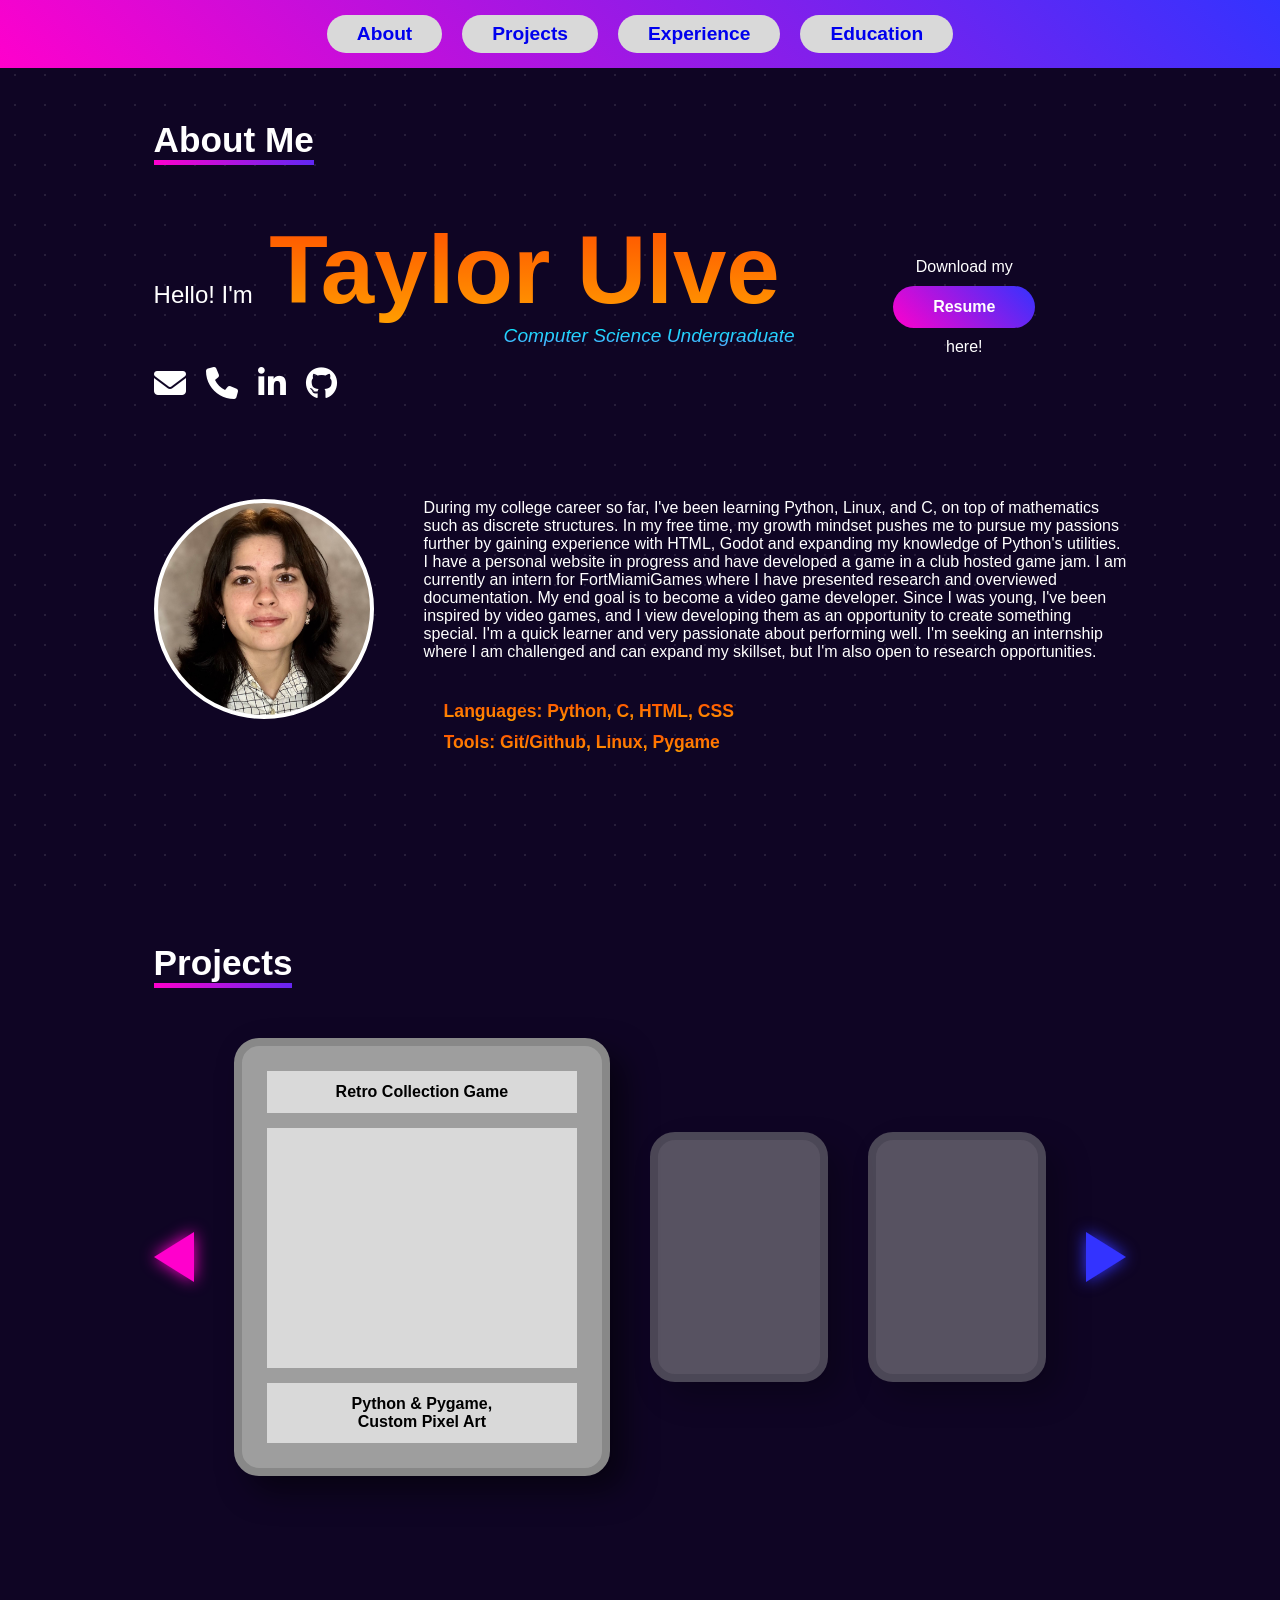
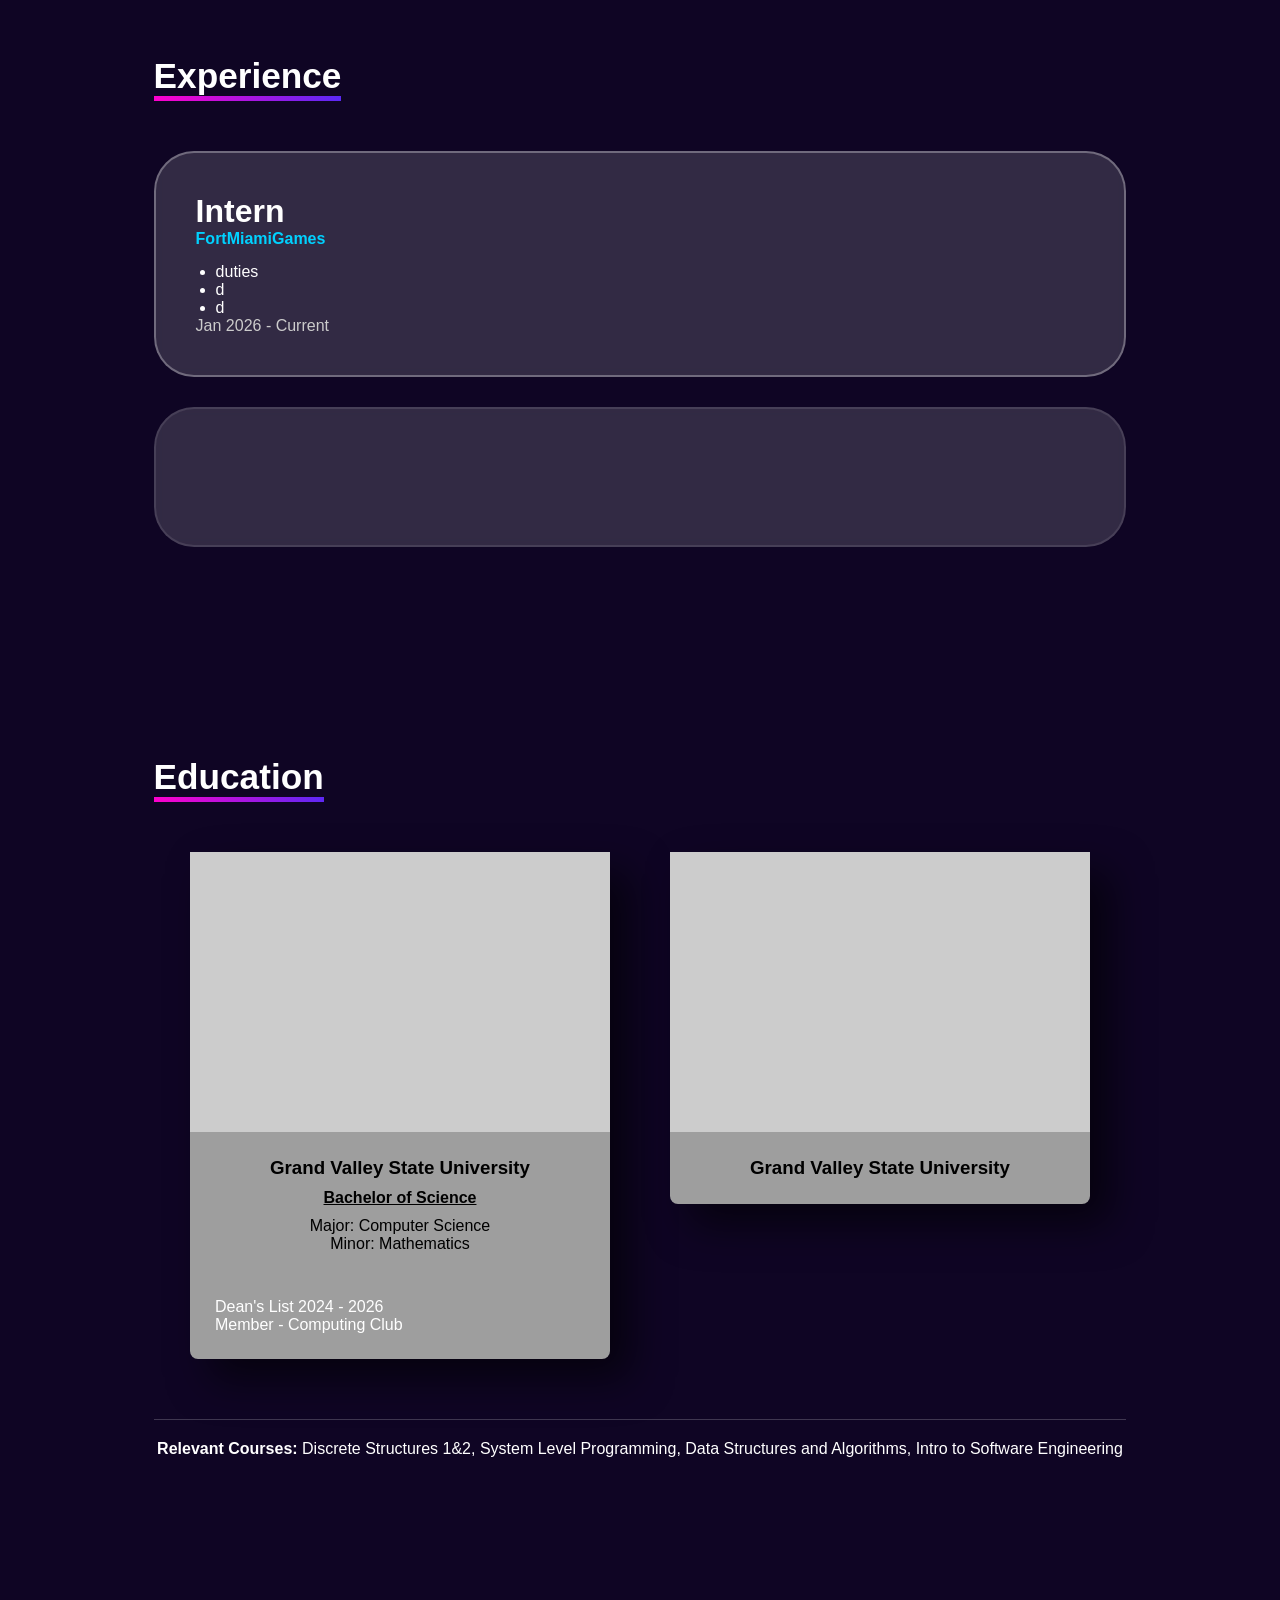
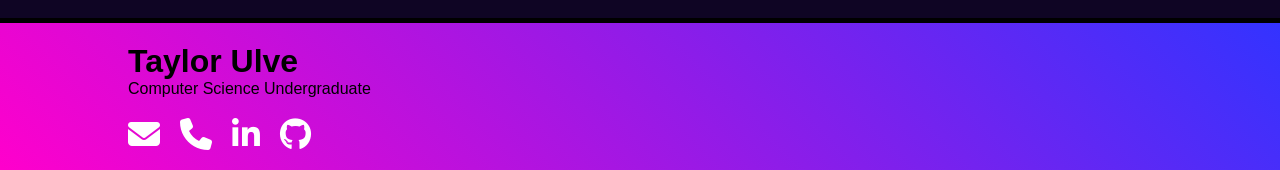
<file: github_website/index.html>
<!DOCTYPE html>
<html lang="en">
<head>
    <meta charset="UTF-8">
    <meta name="viewport" content="width=device-width, initial-scale=1.0">
    <title>Taylor Ulve | Portfolio</title>
    <link rel="stylesheet" href="https://cdnjs.cloudflare.com/ajax/libs/font-awesome/6.5.1/css/all.min.css">
    <link rel="stylesheet" href="style.css">
</head>
<body>

    <header>
        <a href="#about" class="nav-btn">About</a>
        <a href="#projects" class="nav-btn">Projects</a>
        <a href="#experience" class="nav-btn">Experience</a>
        <a href="#education" class="nav-btn">Education</a>
    </header>

    <section id="about">
        <h2 class="section-title">About Me</h2>
        
        <div class="intro-grid">
            <div class="name-title">
                <span class="greeting-line">Hello! I'm</span>
                <h1 class="main-name">Taylor Ulve</h1>
                <p class="subtitle">Computer Science Undergraduate</p>
                <div class="social-icons">
                    <div class="social-icons">
                        <a href="mailto:taylorulve5@gmail.com" class="icon-link">
                        <i class="fa-solid fa-envelope"></i></a>
                        <a href="tel:2183683882" class="icon-link">
                        <i class="fa-solid fa-phone"></i></a>
                        <a href="https://linkedin.com/in/taylorulve" target="_blank" class="icon-link">
                        <i class="fa-brands fa-linkedin-in"></i></a>
                        <a href="https://github.com/tayjade-13" target="_blank" class="icon-link">
                        <i class="fa-brands fa-github"></i></a>
                    </div></div></div>

            <div class="resume-side">
                <p>Download my</p>
                <a href="RESUME2026.pdf" download="RESUME2026" class="resume-btn">Resume</a>
                <p>here!</p>
            </div>
        </div>

        <div class="bio-area">
            <div class="profile-circle"></div>
            <div class="bio-content">
                <p>During my college career so far, I've been learning Python, Linux, and C, on top of mathematics such as discrete structures. In my free time, my growth mindset pushes me to pursue my passions further by gaining experience with HTML, Godot and expanding my knowledge of Python's utilities. I have a personal website in progress and have developed a game in a club hosted game jam. I am currently an intern for FortMiamiGames where I have presented research and overviewed documentation. My end goal is to become a video game developer.
                    Since I was young, I've been inspired by video games, and I view developing them as an opportunity to create something special. I'm a quick learner and very passionate about performing well. I'm seeking an internship where I am challenged and can expand my skillset, but I'm also open to research opportunities.</p>
                <ul class="skills-list">
                    <li>Languages: Python, C, HTML, CSS</li>
                    <li>Tools: Git/Github, Linux, Pygame</li>
                </ul>
            </div>
        </div>
    </section>

    <section id="projects">
        <h2 class="section-title">Projects</h2>
        <div class="project-slider">
            <div class="neon-triangle left"></div>
            
            <div class="project-card main-project">
                <div class="card-header">Retro Collection Game</div>
                <div class="card-inner"></div>
                <div class="card-footer">Python & Pygame,<br>Custom Pixel Art</div>
            </div>

            <div class="project-card small-project"></div>
            <div class="project-card small-project"></div>
            
            <div class="neon-triangle right"></div>
        </div>
    </section>

    <section id="experience">
        <h2 class="section-title">Experience</h2>
        <div class="exp-box">
            <div class="exp-header">
                <div>
                    <strong class="company-role">Intern</strong><br>
                    <span class="company-link">FortMiamiGames</span>
                    <ul class="exp-list">
                        <li>duties</li>
                        <li>d</li>
                        <li>d</li>
                    </ul>
                </div>
                <div class="date-text">Jan 2026 - Current</div>
            </div>
        </div>
        <div class="exp-box empty-box"></div>
    </section>

    <section id="education">
        <h2 class="section-title">Education</h2>
        
        <div class="edu-grid">
            <div class="edu-card">
                <div class="edu-top"></div>
                <div class="edu-bottom">
                    <h3>Grand Valley State University</h3>
                    <p class="degree-line">Bachelor of Science</p>
                    <p>Major: Computer Science<br>Minor: Mathematics</p>
                </div>
                <div class="edu-left-align">
                    <p>Dean's List 2024 - 2026</p>
                    <p>Member - Computing Club</p>
                </div>
            </div>

            <div class="edu-card">
                <div class="edu-top"></div>
                <div class="edu-bottom">
                    <h3>Grand Valley State University</h3>
                </div>
            </div>
        </div>

        <div class="edu-extra">
            <p class="courses-line"><strong>Relevant Courses:</strong> Discrete Structures 1&2, System Level Programming, Data Structures and Algorithms, Intro to Software Engineering</p>
        </div>
    </section>

    <footer>
        <div class="footer-container">
            <strong class="footer-name">Taylor Ulve</strong><br>
            Computer Science Undergraduate
            <div class="social-icons">
                <div class="social-icons">
                    <a href="mailto:taylorulve5@gmail.com" class="icon-link">
                    <i class="fa-solid fa-envelope"></i></a>
                    <a href="tel:2183683882" class="icon-link">
                    <i class="fa-solid fa-phone"></i></a>
                    <a href="https://linkedin.com/in/taylorulve" target="_blank" class="icon-link">
                    <i class="fa-brands fa-linkedin-in"></i></a>
                    <a href="https://github.com/tayjade-13" target="_blank" class="icon-link">
                    <i class="fa-brands fa-github"></i></a>
                </div></div></div>
    </footer>

</body>
</html>
</file>
<file: github_website/style.css>
:root {
    --bg-dark: #0f0524; 
    --accent-blue: #00d2ff;
    --neon-gradient: linear-gradient(45deg, #ff00cc, #3333ff);
    --retro-orange: linear-gradient(to bottom, #ff4e00, #ff9d00);
    --retro-blue: linear-gradient(to bottom, #00f2fe, #4facfe);
    /* Translucent white for the experience bubble */
    --bubble-translucent: rgba(255, 255, 255, 0.15); 
}
html {
    scroll-behavior: smooth;
}

* {
    box-sizing: border-box;
    margin: 0;
    padding: 0;
}

body {
    font-family: 'Inter', 'Segoe UI', Arial, sans-serif;
    color: #fff;
    background-color: var(--bg-dark);
    background-image: radial-gradient(rgba(255, 255, 255, 0.1) 1px, transparent 1px);
    background-size: 30px 30px;
    background-attachment: fixed;
}

/* 1. Increased padding for better centering */
section {
    padding: 120px 12% 60px; /* Changed from 5% to 12% to bring content inward */
    max-width: 1400px;
    margin: 0 auto;
}

.section-title {
    font-size: 2.2rem;
    display: inline-block;
    border-bottom: 5px solid;
    border-image: var(--neon-gradient) 1;
    margin-bottom: 50px;
    color: #fff;
}

/* --- HEADER --- */
header {
    position: fixed;
    top: 0;
    width: 100%;
    background: var(--neon-gradient);
    padding: 15px 0;
    z-index: 1000;
    display: flex;
    justify-content: center;
    gap: 20px;
}

.nav-btn {
    font-size: larger;
    background-color: #d9d9d9;
    padding: 8px 30px;
    border-radius: 25px;
    text-decoration: none;
    font-weight: bold;
}

/* --- ABOUT --- */
.intro-grid {
    display: grid;
    grid-template-columns: 2fr 1fr;
    align-items: center;
}


.greeting-line { font-size: 1.5rem; margin-right: 12px; }
.main-name {
    font-size: 6rem;
    background: var(--retro-orange);
    -webkit-background-clip: text;
    -webkit-text-fill-color: transparent;
    display: inline;
}
.subtitle { font-size: 1.2rem; font-style: italic; margin-left: 350px; background: var(--retro-blue); -webkit-background-clip: text; -webkit-text-fill-color: transparent; display: inline; }

.social-icons {
    display: flex;
    gap: 20px;
    margin-top: 10px;
}

/* This targets the Font Awesome icons */
.icon-link i {
    font-size: 2rem; /* Adjust size here */
    color: #fff; /* This keeps the lines of the icons crisp and white */
    transition: all 0.3s ease;
}

.icon-link:hover i {
    transform: translateY(-5px); /* Little bounce effect */
    color: #00d2ff; /* Glows blue on hover */
    text-shadow: 0 0 10px #00d2ff;
}

.icon-link {
    text-decoration: none;
}


.resume-side { display: flex; flex-direction: column; align-items: center;}
.resume-btn {
    background: var(--neon-gradient);
    color: #fff;
    padding: 12px 40px;
    border-radius: 30px;
    text-decoration: none;
    font-weight: bold;
    margin: 10px 0;
    cursor: pointer; 
    display: inline-block; 
}

.bio-area { display: grid; grid-template-columns: 220px 1fr; gap: 50px; margin-top: 100px; }
.profile-circle { width: 220px; height: 220px; background-color: #9e9e9e; border-radius: 50%; border: 4px solid #fff;
    background-image: url('headshot.jpeg'); 
    background-size: cover;                
    background-position: center;           
    background-repeat: no-repeat; }

.skills-list {
    margin-left: 20px;
    margin-top: 40px;
    list-style-type: disc;
    color: #ff4e00; 
}
.skills-list li {
    font-weight: bold;
    font-size: 1.1rem;
    margin-bottom: 10px;
    background: linear-gradient(to bottom, #ff4e00, #ff9d00);
    -webkit-background-clip: text;
    -webkit-text-fill-color: transparent;
    display: table; 
}

/* 2. Neon Triangle Arrows */
.project-slider {
    display: flex;
    align-items: center;
    justify-content: center;
    gap: 40px;
}

.neon-triangle {
    width: 0;
    height: 0;
    border-top: 25px solid transparent;
    border-bottom: 25px solid transparent;
    cursor: pointer;
    filter: drop-shadow(0 0 8px #ff00cc);
}

.neon-triangle.left {
    border-right: 40px solid #ff00cc;
}

.neon-triangle.right {
    border-left: 40px solid #3333ff;
    filter: drop-shadow(0 0 8px #3333ff);
}

.project-card {
    background-color: #9e9e9e;
    border-radius: 25px;
    border: 8px solid #888;
    color: #000;
    box-shadow: 15px 15px 30px rgba(0,0,0,0.5);
}
.main-project { width: 380px; padding: 25px; }
.small-project { width: 180px; height: 250px; opacity: 0.5; }
.card-header, .card-footer { background-color: #d9d9d9; padding: 12px; text-align: center; font-weight: bold; }
.card-inner { background-color: #d9d9d9; height: 240px; margin: 15px 0; }

/* 3. Translucent Experience Bubble */
.exp-box {
    background: var(--bubble-translucent);
    border: 2px solid rgba(255, 255, 255, 0.3);
    border-radius: 40px;
    padding: 40px;
    margin-bottom: 30px;
    color: #fff;
    backdrop-filter: blur(4px);
}
.company-role { font-size: 2rem; margin-bottom: 20px; }
.company-link { color: var(--accent-blue); font-weight: bold; }
.date-text { color: #ccc; font-size: 1rem; }
.exp-list { margin-left: 20px; margin-top: 15px; }
.empty-box { height: 140px; border: 2px solid rgba(255,255,255,0.1); }

/* --- EDUCATION --- */
.edu-grid {
    display: flex;
    justify-content: center;
    gap: 60px;
    align-items: flex-start;
}
.edu-card {
    background-color: #9e9e9e;
    width: 420px;
    box-shadow: 20px 20px 40px rgba(0,0,0,0.6);
    border-radius: 8px;
}
.edu-top { background-color: #ccc; height: 280px; }
.edu-bottom { padding: 25px; text-align: center; color: #000; }
.degree-line { text-decoration: underline; font-weight: bold; margin: 10px 0; }

/* 4. Align Dean's List and Club under Left Card */
.edu-left-align {
    padding: 0 25px 25px;
    text-align: left;
    color: #fff; /* Changed to white so it stands out against navy background */
    margin-top: 20px;
}

.edu-extra {
    margin-top: 60px;
    text-align: center;
}
.courses-line { margin-top: 40px; border-top: 1px solid rgba(255,255,255,0.2); padding-top: 20px; }

/* --- FOOTER --- */
footer {
    background: var(--neon-gradient);
    padding: 20px 10%;
    margin-top: 100px;
    color: #000;
    border-top: 5px solid #000;
}
.footer-name {
    font-size: 2rem;
}
</file>
